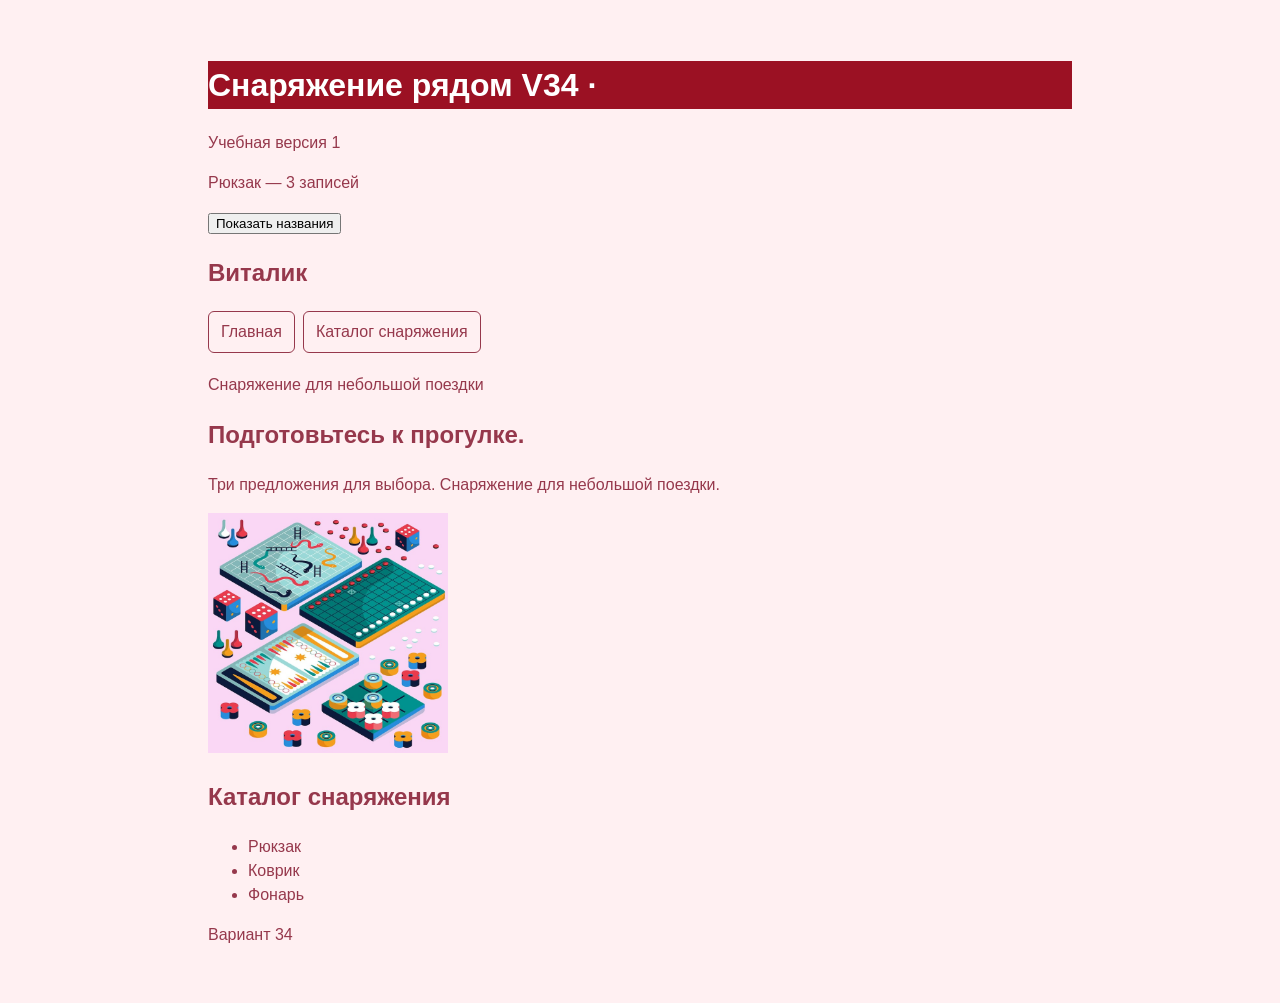
<file: index.html>
<!doctype html>
<html lang="ru">
<head>
  <meta charset="utf-8">
  <meta name="viewport" content="width=device-width, initial-scale=1">
  <title> Снаряжение рядом · V34</title>
  
  <link rel="stylesheet" href="style.css">
  <script src="catalog.js" defer></script>
  <link rel="manifest" href="manifest.webmanifest">
  <meta name="theme-color" content="#96384C">
</head>
<body>
<main class="page">
<header>
<h1 class = "title">Снаряжение рядом V34 · </h1>
<p>Учебная версия 1</p>
<p id="status" role="status"></p>
<button id="show-names" type="button">Показать названия</button>
<ul id="names"></ul>

<h2 id = "gi"> Подготовьтесь к прогулке</h2>
<p id="status1" role="status1"></p>
<nav>
  <a href="index.html">Главная</a>
  <a href="catalog.html">Каталог снаряжения</a>
</nav>
<p>Снаряжение для небольшой поездки</p>
</header>
<h2>Подготовьтесь к прогулке. </h2>
<p>Три предложения для выбора. Снаряжение для небольшой поездки.</p>
<img src="images/item1.png" alt="рюкзак" width="240">
<h2 id="catalog">Каталог снаряжения</h2>
<ul>
<li>Рюкзак</li>
<li>Коврик</li>
<li>Фонарь</li>
</ul>
<footer>
  <p> Вариант 34 </p>
</footer>
</main>
<script>
  if ("serviceWorker" in navigator) {
    navigator.serviceWorker.register("./sw.js").catch((error) => {
      console.error("Не удалось зарегистрировать service worker:", error);
    });
  }
</script>
</body>
</html>
</file>
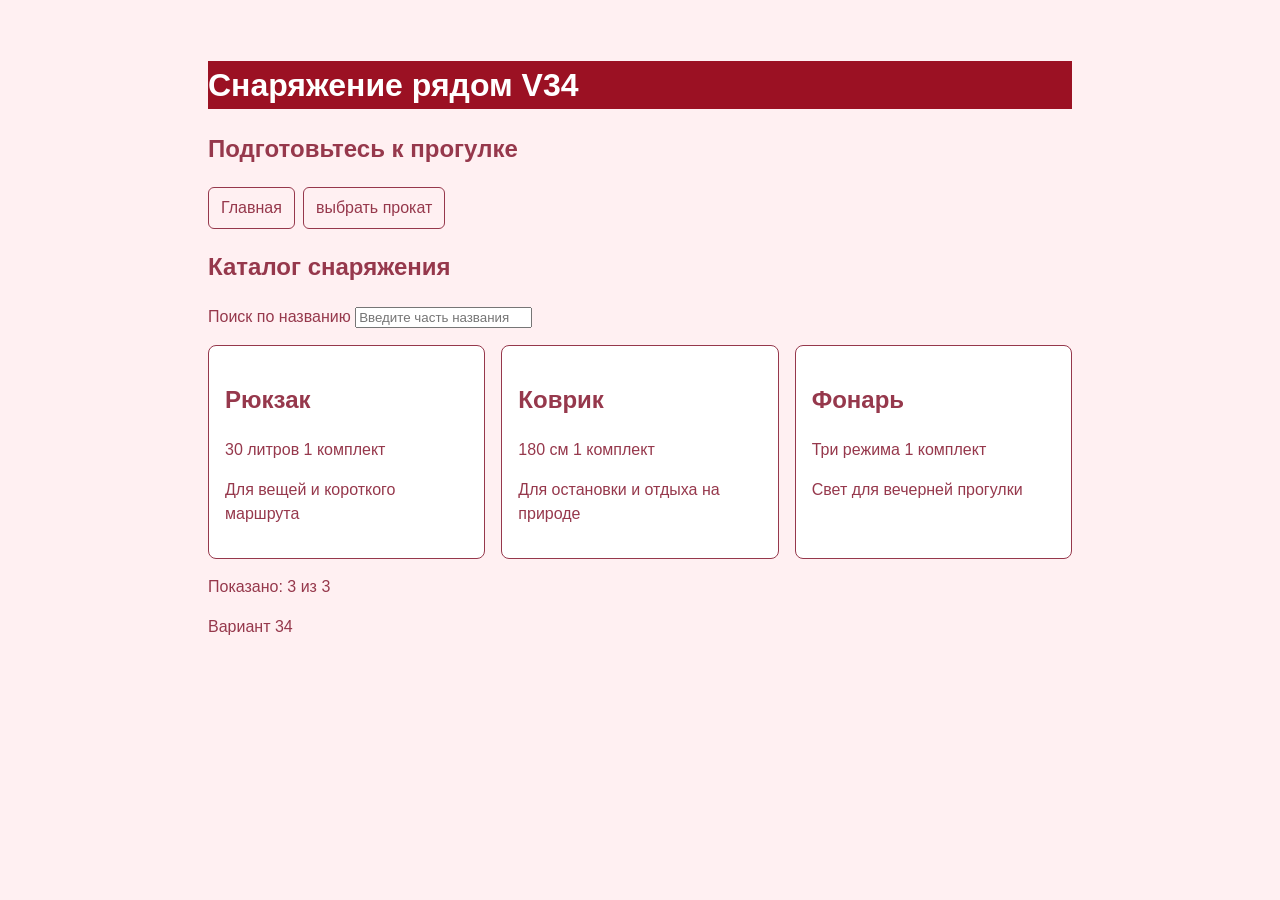
<file: catalog.html>
<!doctype html>
<html lang="ru">
<head>
  <meta charset="utf-8">
  <meta name="viewport" content="width=device-width, initial-scale=1">
  <article class = "e">
  <title> Снаряжение рядом · V34</title>
  </article>
  <link rel="stylesheet" href="style.css">
  <script src="catalog-page.js" defer></script>
  <link rel="manifest" href="manifest.webmanifest">
  <meta name="theme-color" content="#96384C">

</head>
<body>
<main class="page">
<header>
<h1 class = "title">Снаряжение рядом V34 </h1>

<h2>Подготовьтесь к прогулке </h2>
<nav>
  <a href="index.html">Главная</a>
  <a href="form.html">выбрать прокат</a>
</nav>
</header>
<h2 id="catalog">Каталог снаряжения</h2>
<p>
  
  <label for="search">Поиск по названию</label>
  
  
  <input id="search" type="search" placeholder="Введите часть названия">

</p>
<div id="catalog-list" class="products"></div>
<p id="status" role="status"></p>

</body>
<script>
  if ("serviceWorker" in navigator) {
    navigator.serviceWorker.register("./sw.js").catch((error) => {
      console.error("Не удалось зарегистрировать service worker:", error);
    });
  }
</script>
<footer>
  <p> Вариант 34 </p>
</main>
</footer>
</html>
</file>
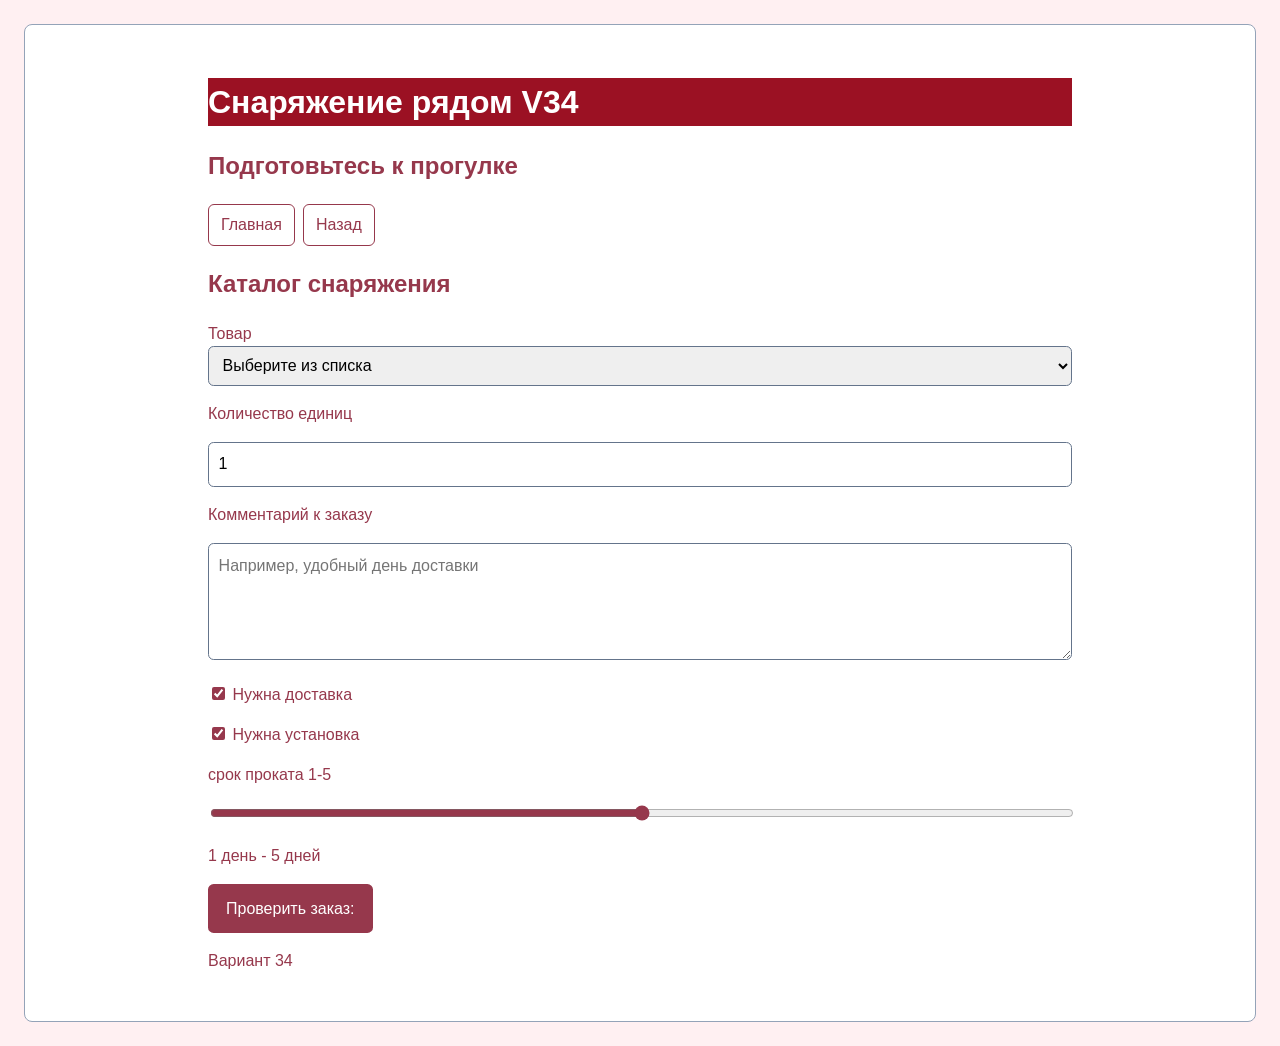
<file: form.html>
<!doctype html>
<html lang="ru">
<head>
  <meta charset="utf-8">
  <meta name="viewport" content="width=device-width, initial-scale=1">
  <title> Снаряжение рядом· V34</title>
  <link rel="stylesheet" href="style.css">
  <script src="catalog1.js" defer></script>
  <link rel="manifest" href="manifest.webmanifest">
  <meta name="theme-color" content="#96384C">

</head>
<body>
<form class="request-form" method="get">
<main class="page">
<h1 class = "title">Снаряжение рядом V34 <h1>
 
<h2>Подготовьтесь к прогулке</h2>
<nav>
  <a href="index.html">Главная</a>
  <a href="catalog.html">Назад</a>
</nav>
<h2 id="catalog">Каталог снаряжения</h2>


 <p>
  <label for="item">Товар</label>
  <select id="item" name="item" required>
    <option value="">Выберите из списка</option>
    <option value="fridge">Рюкзак</option>
    <option value="washer">Коврик</option>
    <option value="kettle">Фонарь</option>
  </select>
</p>
<p>
  <label for="quantity">Количество единиц</label>
</p>
  <input id="quantity" name="quantity" type="number"
         min="1" step="1" value="1" required>
</p>
<p>
  <label for="notes">Комментарий к заказу</label>
</p>
  <textarea id="notes" name="notes" rows="4"
            placeholder="Например, удобный день доставки"></textarea>
</p>
<p>
  <input id="extra1" name="extra1" type="checkbox" value="yes" checked>
  <label for="extra1">Нужна доставка</label>
</p>
<p>
  <input id="extra1" name="extra1" type="checkbox" value="yes" checked>
  <label for="extra1">Нужна установка</label>
</p>
<label for="quantity">срок проката 1-5 </label>
</p>
<input id="level" name="level" type="range"
       min="1" max="5" step="1" value="3">
</p>
<label for="quantity">1 день - 5 дней </label>

</p>

<button type="submit">Проверить заказ:</button>

<p id="result" role="status" aria-live="polite"></p>
</form>
<footer>
  <p> Вариант 34 </p>
</footer>
</main>
<script>
  if ("serviceWorker" in navigator) {
    navigator.serviceWorker.register("./sw.js").catch((error) => {
      console.error("Не удалось зарегистрировать service worker:", error);
    });
  }
</script>
</body>
</html>
</file>
<file: style.css>
h1 {
  color: #4D2731;
}
body {
  font-family: Arial, sans-serif;
  color: #96384C;
  background-color: #FFF0F2;
  font-size: 1rem;
  line-height: 1.5;
  margin: 0;
  margin: 24px;
  h1, h2 {
  color: #96384C;
  overflow-wrap: anywhere;
}
a {
  color: #96384C;
}
}
img {
  max-width: 100%;
  height: auto;
}
nav {
  display: flex;
  flex-wrap: wrap;
  gap: 12px;
  margin-bottom: 20px;
}
nav a {
  display: block;
  padding: 8px 12px;
  color: inherit;
  border: 1px solid currentColor;
  border-radius: 6px;
  text-decoration: none;
  max-width: 100%;
}
nav a:hover,
nav a:focus-visible
nav a[aria-current="page"] {
  text-decoration: underline;
}
* {
  box-sizing: border-box;
}
main.page {
  width: 92%;
  max-width: 56rem;
  margin: 0 auto;
  padding: 1rem;
}
.card {
  border: 1px solid #96384C;
  padding: 1rem;
  margin-bottom: 1rem;
  background-color: #FFFFFF;
border-radius: 0.5rem;
.e {
   background-color: #9b1123;
   color:#FFFFFF
}
.a {
    background-color:#FEF3C7;
    color:#78350F
}

}
img {
  max-width: 100%;
  height: auto;
}
.card img {
  display: block;
  width: 100%;
  max-width: 18rem;
}
.request-form {
  background-color: #FFFFFF;
  border: 1px solid #94A3B8;
  border-radius: 0.5rem;
  padding: 1rem;
}
.form-field {
  margin: 0 0 1rem;
}
.form-field > label {
  display: block;
  margin-bottom: 0.35rem;
  font-weight: bold;
}
.request-form input,
.request-form select,
.request-form textarea,
.request-form button {
  font: inherit;
  accent-color:#96384C
}
.request-form select,
.request-form input[type="number"],
.request-form textarea {
  width: 100%;
   min-width: 0;
  max-width: 100%;
  padding: 0.6rem;
  border: 1px solid #64748B;
  border-radius: 0.35rem;
}
.request-form input[type="range"] {
  width: 100%;
}
.request-form textarea {
  resize: vertical;
}
.request-form button {
  padding: 0.65rem 1rem;
  border: 2px solid #96384C;
  border-radius: 0.35rem;
  background-color: #96384C;
  color: #FFFFFF;
}
a:focus-visible,
input:focus-visible,
select:focus-visible,
textarea:focus-visible,
button:focus-visible {
  outline: 3px solid #C2410C;
  outline-offset: 3px;
}
.products {
  display: flex;
  flex-wrap: wrap;
  gap: 1rem;
}
.products > .card {
  flex: 1 1 16rem;
  min-width: 0;
  margin-bottom: 0;
}
nav {
  display: flex;
  flex-wrap: wrap;
  gap: 0.5rem;
}
@media (max-width: 600px) {
  main.page {
    padding: 0.75rem;
  }
  .products > .card {
    flex-basis: 100%;
  }
}
.title {
  background-color: #9b1123;
  color:#FFFFFF
}
</file>
